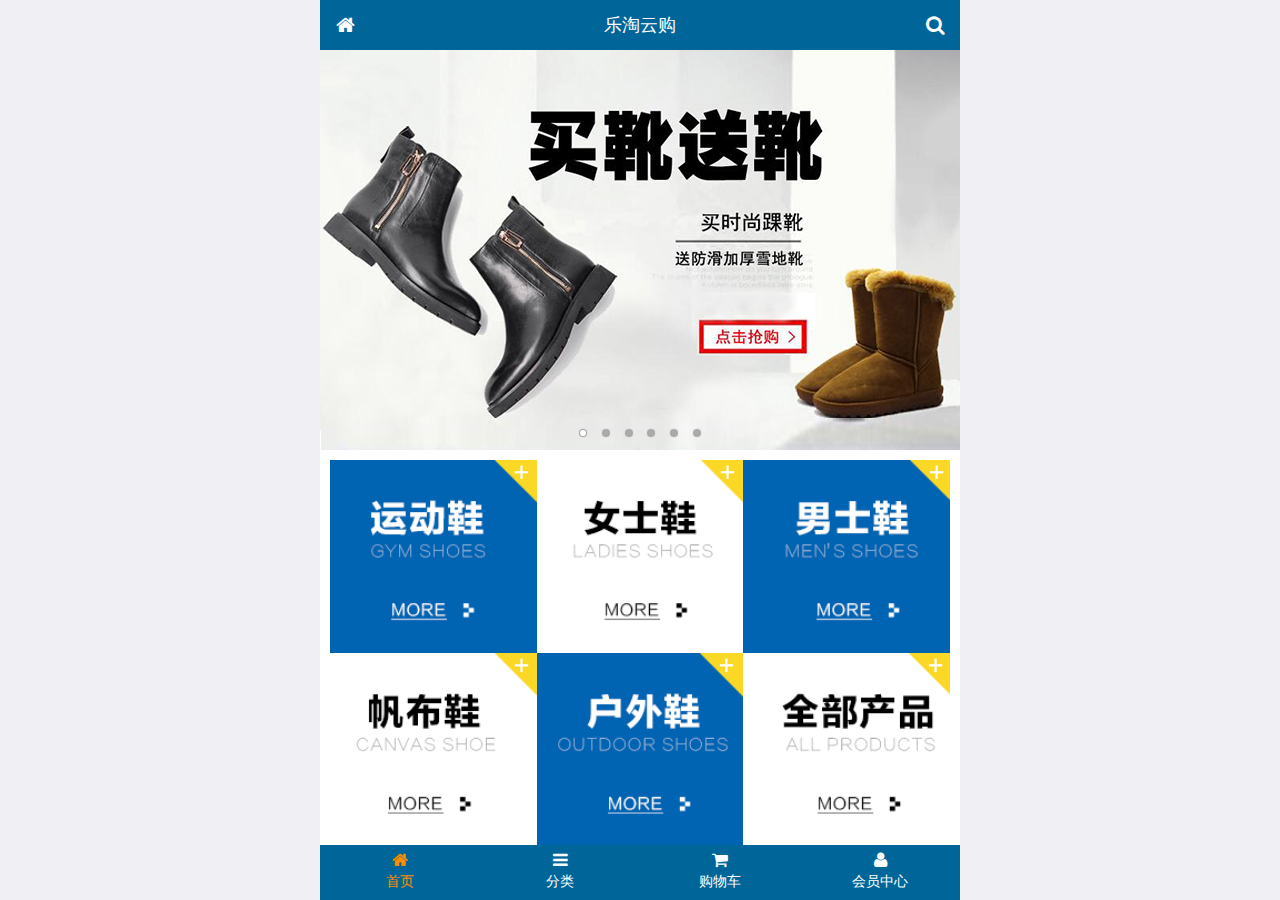
<file: public/front/index.html>
<!DOCTYPE html>
<html lang="en">

<head>
    <meta charset="UTF-8">
    <meta name="viewport" content="width=device-width, initial-scale=1.0">
    <meta http-equiv="X-UA-Compatible" content="ie=edge">
    <title>乐淘商城-首页</title>
    <link rel="icon" href="favicon.ico">
    <link rel="stylesheet" href="./lib/mui/css/mui.min.css">
    <link rel="stylesheet" href="./lib/fa/css/font-awesome.min.css">
    <link rel="stylesheet" href="./css/comment.css">
    <link rel="stylesheet" href="./css/index.css">
</head>

<body>
    <div class="lt_container">
        <div class="lt_header">
            <a href="javascript:;" class="head_left">
                <span class="fa fa-home"></span>
            </a>
            <a href="pages/search.html" class="head_right">
                <span class="fa fa-search"></span>
            </a>
            <h4>乐淘云购</h4>
        </div>
        <div class="lt_main">
            <div class="mui-scroll-wrapper">
                <div class="mui-scroll">
                    <div class="lt_banner">
                        <div class="mui-slider">
                            <div class="mui-slider-group mui-slider-loop">
                                <div class="mui-slider-item mui-slider-item-duplicate">
                                    <a href="#">
                                        <img src="images/banner6.png" />
                                    </a>
                                </div>
                                <div class="mui-slider-item">
                                    <a href="#">
                                        <img src="images/banner1.png" />
                                    </a>
                                </div>
                                <div class="mui-slider-item">
                                    <a href="#">
                                        <img src="images/banner2.png" />
                                    </a>
                                </div>
                                <div class="mui-slider-item">
                                    <a href="#">
                                        <img src="images/banner3.png" />
                                    </a>
                                </div>
                                <div class="mui-slider-item">
                                    <a href="#">
                                        <img src="images/banner4.png" />
                                    </a>
                                </div>
                                <div class="mui-slider-item">
                                    <a href="#">
                                        <img src="images/banner5.png" />
                                    </a>
                                </div>
                                <div class="mui-slider-item">
                                    <a href="#">
                                        <img src="images/banner6.png" />
                                    </a>
                                </div>
                                <div class="mui-slider-item mui-slider-item-duplicate">
                                    <a href="#">
                                        <img src="images/banner1.png" />
                                    </a>
                                </div>
                            </div>
                            <div class="mui-slider-indicator">
                                <div class="mui-indicator mui-active"></div>
                                <div class="mui-indicator"></div>
                                <div class="mui-indicator"></div>
                                <div class="mui-indicator"></div>
                                <div class="mui-indicator"></div>
                                <div class="mui-indicator"></div>
                            </div>
                        </div>
                    </div>
                    <div class="lt_nav">
                        <ul class="mui-clearfix">
                            <li>
                                <a href="javascript:;">
                                    <img src="images/nav1.png">
                                </a>
                            </li>
                            <li>
                                <a href="javascript:;">
                                    <img src="images/nav2.png">
                                </a>
                            </li>
                            <li>
                                <a href="javascript:;">
                                    <img src="images/nav3.png">
                                </a>
                            </li>
                            <li>
                                <a href="javascript:;">
                                    <img src="images/nav4.png">
                                </a>
                            </li>
                            <li>
                                <a href="javascript:;">
                                    <img src="images/nav5.png">
                                </a>
                            </li>
                            <li>
                                <a href="javascript:;">
                                    <img src="images/nav6.png">
                                </a>
                            </li>
                        </ul>
                    </div>
                    <div class="lt_product mui-clearfix">
                        <a href="">
                            <img src="images/product.jpg">
                            <p class="proName mui-ellipsis-2">adidas阿迪达斯 男式 场下休闲篮球鞋S83700场下休闲篮球鞋S83700 </p>
                            <p>
                                <span class="nowPic">￥520</span>
                                <span class="oldPic">￥580</span>
                            </p>
                            <button class="mui-btn mui-btn-blue">立即购买</button>
                        </a>
                        <a href="">
                            <img src="images/product.jpg">
                            <p class="proName mui-ellipsis-2">adidas阿迪达斯 男式 场下休闲篮球鞋S83700场下休闲篮球鞋S83700 </p>
                            <p>
                                <span class="nowPic">￥520</span>
                                <span class="oldPic">￥580</span>
                            </p>
                            <button class="mui-btn mui-btn-blue">立即购买</button>
                        </a>
                        <a href="">
                            <img src="images/product.jpg">
                            <p class="proName mui-ellipsis-2">adidas阿迪达斯 男式 场下休闲篮球鞋S83700场下休闲篮球鞋S83700 </p>
                            <p>
                                <span class="nowPic">￥520</span>
                                <span class="oldPic">￥580</span>
                            </p>
                            <button class="mui-btn mui-btn-blue">立即购买</button>
                        </a>
                        <a href="">
                            <img src="images/product.jpg">
                            <p class="proName mui-ellipsis-2">adidas阿迪达斯 男式 场下休闲篮球鞋S83700场下休闲篮球鞋S83700 </p>
                            <p>
                                <span class="nowPic">￥520</span>
                                <span class="oldPic">￥580</span>
                            </p>
                            <button class="mui-btn mui-btn-blue">立即购买</button>
                        </a>
                    </div>
                </div>
            </div>
        </div>
        <div class="lt_footer">
            <ul>
                <li class="now">
                    <a href="javascript:;">
                        <span class="fa fa-home"></span>
                        <p>首页</p>
                    </a>
                </li>
                <li>
                    <a href="pages/category.html">
                        <span class="fa fa-bars"></span>
                        <p>分类</p>
                    </a>
                </li>
                <li>
                    <a href="pages/cart.html">
                        <span class="fa fa-shopping-cart"></span>
                        <p>购物车</p>
                    </a>
                </li>
                <li>
                    <a href="pages/user.html">
                        <span class="fa fa-user"></span>
                        <p>会员中心</p>
                    </a>
                </li>
            </ul>
        </div>
    </div>
</body>
<script src="./lib/mui/js/mui.min.js"></script>
<script src="./js/comment.js"></script>

</html>
</file>
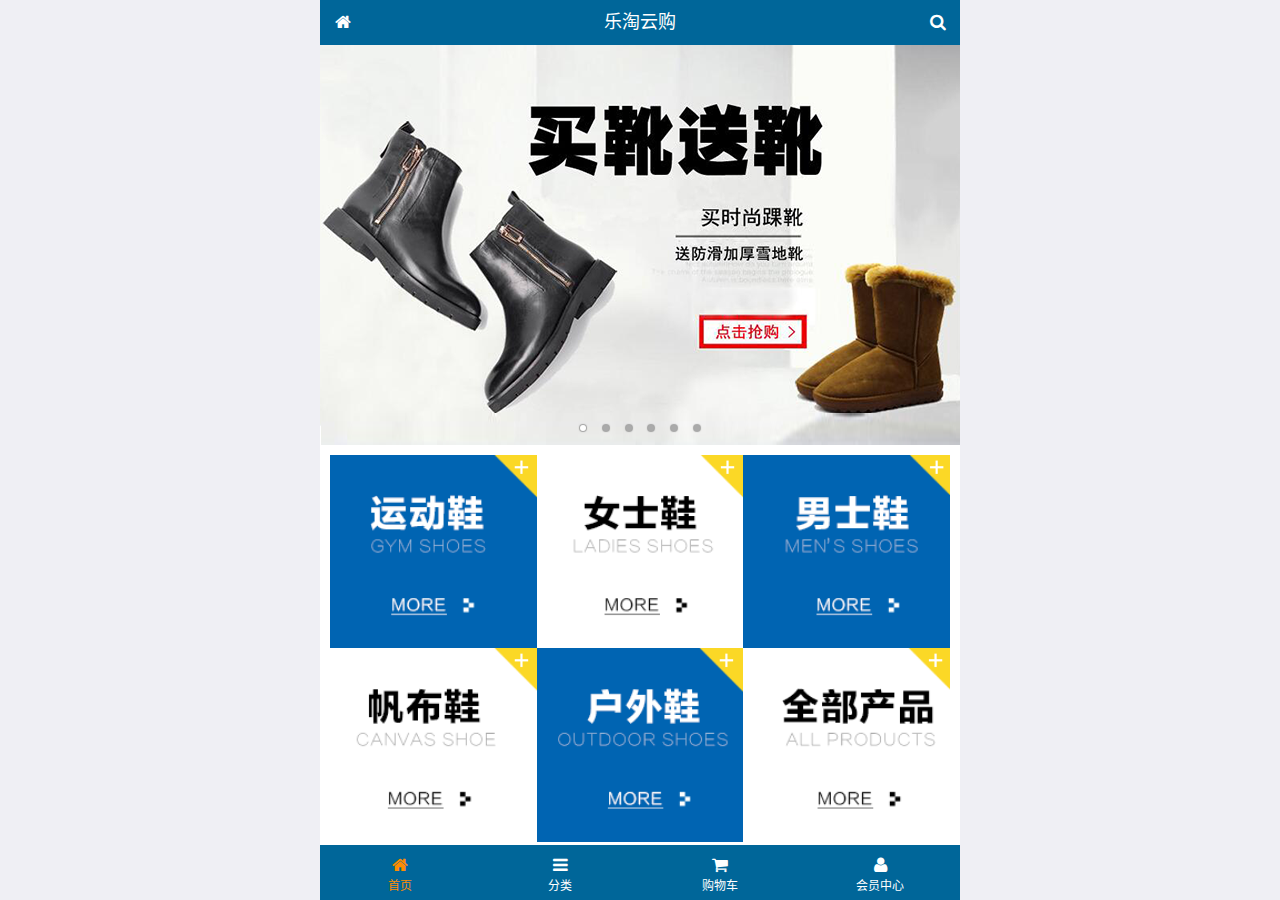
<file: public/mobile/index.html>
<!DOCTYPE html>
<html lang="zh-CN">
<head>
  <meta charset="UTF-8">
  <meta name="viewport"
        content="width=device-width, user-scalable=no, initial-scale=1.0, maximum-scale=1.0, minimum-scale=1.0">
  <title>乐淘商城-首页</title>
  <link rel="icon" href="favicon.ico" type="image/x-icon">
  <link rel="stylesheet" href="lib/mui/css/mui.css">
  <link rel="stylesheet" href="lib/fa/css/font-awesome.css">
  <link rel="stylesheet" href="css/common.css">
  <link rel="stylesheet" href="css/index.css">

</head>
<body>

<div class="lt_container">
  
  <div class="lt_header">
    <a class="icon_left" href="index.html"><span class="fa fa-home"></span></a>
    <h4>乐淘云购</h4>
    <a class="icon_right" href="search.html"><span class="fa fa-search"></span></a>
  </div>

  <div class="lt_main">

    <!--滚动容器的父盒子-->
    <div class="mui-scroll-wrapper">
      <!--子盒子-->
      <div class="mui-scroll">
        <!--这里放置真实显示的DOM内容-->

        <!--轮播图-->
        <div class="mui-slider">
          <div class="mui-slider-group mui-slider-loop">
          <div class="mui-slider-item mui-slider-item-duplicate"><a href="#"><img src="images/banner6.png" /></a></div>
          <div class="mui-slider-item"><a href="#"><img src="images/banner1.png" /></a></div>
          <div class="mui-slider-item"><a href="#"><img src="images/banner2.png" /></a></div>
          <div class="mui-slider-item"><a href="#"><img src="images/banner3.png" /></a></div>
          <div class="mui-slider-item"><a href="#"><img src="images/banner4.png" /></a></div>
          <div class="mui-slider-item"><a href="#"><img src="images/banner5.png" /></a></div>
          <div class="mui-slider-item"><a href="#"><img src="images/banner6.png" /></a></div>
          <div class="mui-slider-item mui-slider-item-duplicate"><a href="#"><img src="images/banner1.png" /></a></div>
        </div>
          <div class="mui-slider-indicator">
            <div class="mui-indicator mui-active"></div>
            <div class="mui-indicator"></div>
            <div class="mui-indicator"></div>
            <div class="mui-indicator"></div>
            <div class="mui-indicator"></div>
            <div class="mui-indicator"></div>
          </div>
        </div>

        <!--导航栏-->
        <div class="lt_nav">

          <ul class="mui-clearfix">
            <li><a href="#"><img src="images/nav1.png" alt=""></a></li>
            <li><a href="#"><img src="images/nav2.png" alt=""></a></li>
            <li><a href="#"><img src="images/nav3.png" alt=""></a></li>
            <li><a href="#"><img src="images/nav4.png" alt=""></a></li>
            <li><a href="#"><img src="images/nav5.png" alt=""></a></li>
            <li><a href="#"><img src="images/nav6.png" alt=""></a></li>
          </ul>

        </div>
        
        
        <!--商品区域-->
        <div class="lt_product mui-clearfix">
  
          <a href="#" class="item">
            <img src="images/product.jpg" alt="">
            <p class="mui-ellipsis-2">adidas阿迪达斯 男式 场下休闲篮球鞋S83700场下休闲篮球鞋S83700 </p>
            <p>
              <span class="price">&yen;560</span>
              <span class="oldPrice">&yen;580</span>
            </p>
            <button class="mui-btn mui-btn-blue">立即购买</button>
          </a>
          <a href="#" class="item">
            <img src="images/product.jpg" alt="">
            <p class="mui-ellipsis-2">adidas阿迪达斯 男式 场下休闲篮球鞋S83700场下休闲篮球鞋S83700 </p>
            <p>
              <span class="price">&yen;560</span>
              <span class="oldPrice">&yen;580</span>
            </p>
            <button class="mui-btn mui-btn-blue">立即购买</button>
          </a>
          <a href="#" class="item">
            <img src="images/product.jpg" alt="">
            <p class="mui-ellipsis-2">adidas阿迪达斯 男式 场下休闲篮球鞋S83700场下休闲篮球鞋S83700 </p>
            <p>
              <span class="price">&yen;560</span>
              <span class="oldPrice">&yen;580</span>
            </p>
            <button class="mui-btn mui-btn-blue">立即购买</button>
          </a>
          <a href="#" class="item">
            <img src="images/product.jpg" alt="">
            <p class="mui-ellipsis-2">adidas阿迪达斯 男式 场下休闲篮球鞋S83700场下休闲篮球鞋S83700 </p>
            <p>
              <span class="price">&yen;560</span>
              <span class="oldPrice">&yen;580</span>
            </p>
            <button class="mui-btn mui-btn-blue">立即购买</button>
          </a>
          
        </div>

      </div>
    </div>

  </div>

  <div class="lt_footer">
    <ul class="mui-clearfix">
      <li class="now">
        <a href="index.html">
          <span class="fa fa-home"></span>
          <p>首页</p>
        </a>
      </li>
      <li>
        <a href="category.html">
          <span class="fa fa-bars"></span>
          <p>分类</p>
        </a>
      </li>
      <li>
        <a href="cart.html">
          <span class="fa fa-shopping-cart"></span>
          <p>购物车</p>
        </a>
      </li>
      <li>
        <a href="user.html">
          <span class="fa fa-user"></span>
          <p>会员中心</p>
        </a>
      </li>
    </ul>
  </div>
  
</div>


<script src="lib/mui/js/mui.js"></script>
<script src="js/common.js"></script>
</body>
</html>
</file>
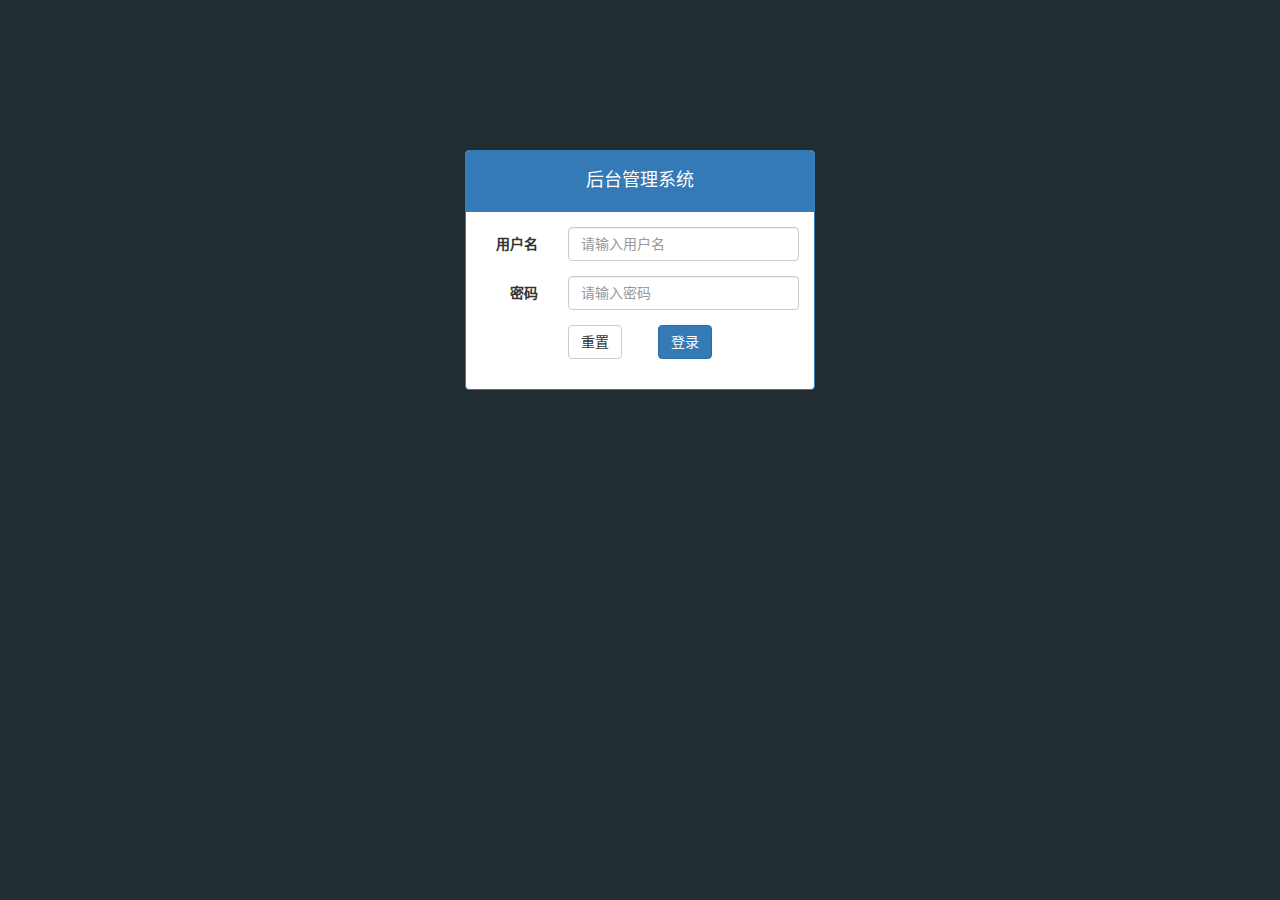
<file: public/manage/login.html>
<!DOCTYPE html>
<html lang="zh-CN">
<head>
  <meta charset="UTF-8">
  <title>乐淘管理系统-登录</title>
  <link rel="stylesheet" href="lib/bootstrap/css/bootstrap.css">
  <link rel="stylesheet" href="lib/bootstrap-validator/css/bootstrapValidator.css">
  <link rel="stylesheet" href="lib/nprogress/nprogress.css">
  <link rel="stylesheet" href="css/common.css">
</head>
<body class="body_bg">


<div class="container">
  <div class="col-md-4 col-md-offset-4">
    <div class="panel panel-primary mt_150">
      <div class="panel-heading">
        <h4>后台管理系统</h4>
      </div>
      <div class="panel-body">
        <form class="form-horizontal">
          <div class="form-group">
            <label for="username" class="col-sm-3 control-label">用户名</label>
            <div class="col-sm-9">
              <input type="text" autocomplete="off" name="username" class="form-control" id="username" placeholder="请输入用户名">
            </div>
          </div>
          <div class="form-group">
            <label for="password" class="col-sm-3 control-label">密码</label>
            <div class="col-sm-9">
              <input type="password" name="password" class="form-control" id="password" placeholder="请输入密码">
            </div>
          </div>
          <div class="form-group">
            <div class="col-sm-offset-3 col-sm-6">
              <button type="reset" class="btn btn-default pull-left">重置</button>
              <button type="submit" class="btn btn-primary pull-right">登录</button>
            </div>
          </div>
        </form>
      </div>
    </div>
  </div>
</div>



<script src="lib/jquery/jquery.js"></script>
<script src="lib/bootstrap/js/bootstrap.js"></script>
<script src="lib/bootstrap-validator/js/bootstrapValidator.js"></script>
<script src="lib/nprogress/nprogress.js"></script>
<script src="js/common.js"></script>
<script src="js/login.js"></script>
</body>
</html>
</file>
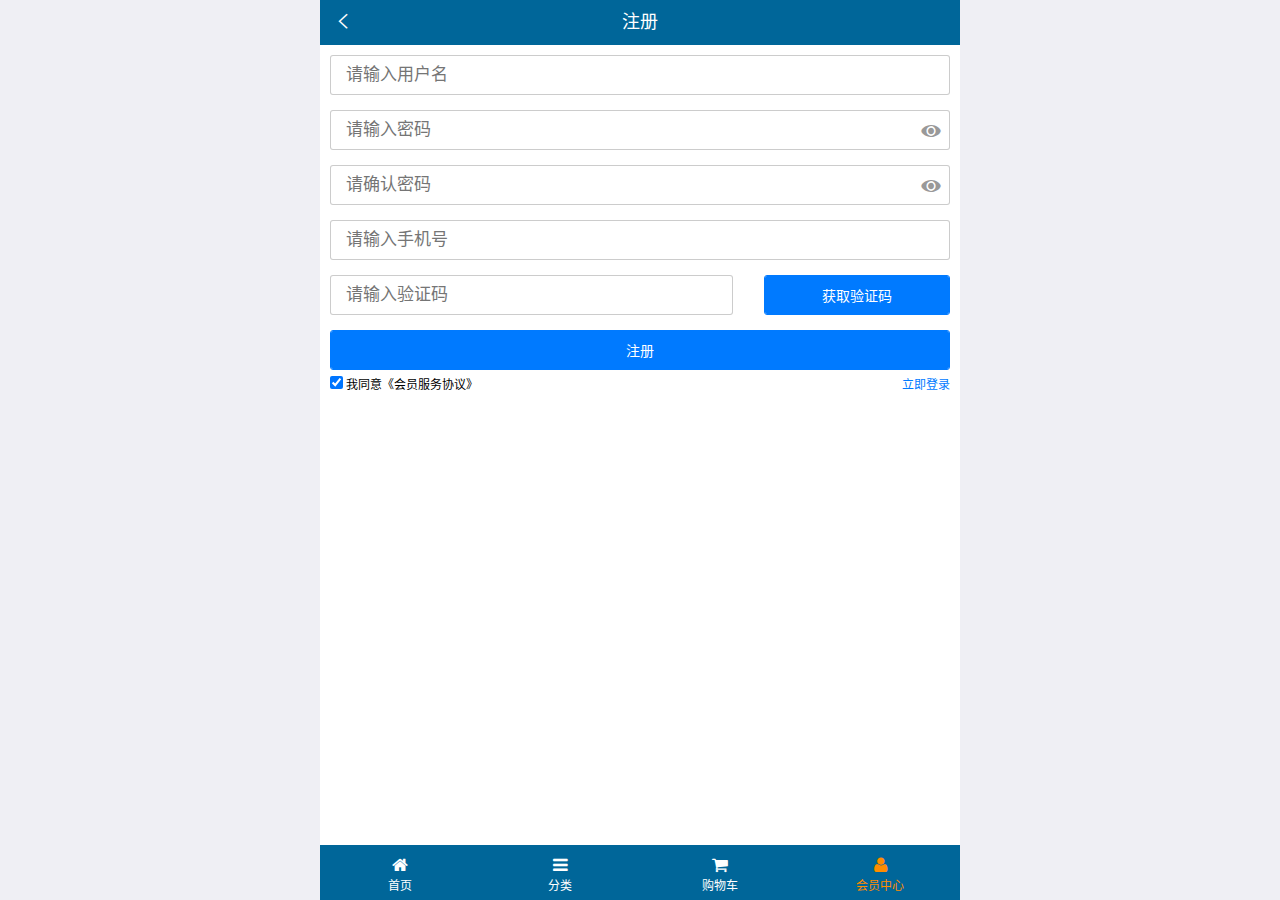
<file: public/mobile/register.html>
<!DOCTYPE html>
<html lang="zh-CN">
<head>
  <meta charset="UTF-8">
  <meta name="viewport"
        content="width=device-width, user-scalable=no, initial-scale=1.0, maximum-scale=1.0, minimum-scale=1.0">
  <title>乐淘商城-会员中心</title>
  <link rel="icon" href="favicon.ico" type="image/x-icon">
  <link rel="stylesheet" href="lib/mui/css/mui.css">
  <link rel="stylesheet" href="lib/fa/css/font-awesome.css">
  <link rel="stylesheet" href="css/common.css">
  <link rel="stylesheet" href="css/register.css">

</head>
<body>

<div class="lt_container">
  
  <div class="lt_header">
    <a class="icon_left" href="javascript:history.go(-1);"><span class="mui-icon mui-icon-arrowleft"></span></a>
    <h4>注册</h4>
  </div>

  <div class="lt_main">

    <form class="myform">
      <div class="mui-input-row">
        <input type="text" name="username" class="mui-input-clear" placeholder="请输入用户名">
      </div>
      <div class="mui-input-row">
        <input type="password" name="password" class="mui-input-password" placeholder="请输入密码">
      </div>
      <div class="mui-input-row">
        <input type="password" name="repassword" class="mui-input-password" placeholder="请确认密码">
      </div>
      <div class="mui-input-row">
        <input type="text" name="mobile" class="mui-input-clear" placeholder="请输入手机号">
      </div>

      <div class="mui-input-row vcode_wrap">
        <input type="text" name="vCode" class="mui-input-clear" placeholder="请输入验证码">
        <button class="mui-btn mui-btn-primary btn_vcode">获取验证码</button>
      </div>

      <div class="mui-input-row">
        <button class="mui-btn mui-btn-primary mui-block btn_register">注册</button>
      </div>

      <div class="mui-input-row tips">
        <span class="mui-pull-left">
          <input type="checkbox" checked>
          我同意《会员服务协议》
        </span>

        <span class="mui-pull-right">
          <a href="login.html">立即登录</a>
        </span>
      </div>


    </form>

  </div>

  <div class="lt_footer">
    <ul class="mui-clearfix">
      <li>
        <a href="index.html">
          <span class="fa fa-home"></span>
          <p>首页</p>
        </a>
      </li>
      <li>
        <a href="category.html">
          <span class="fa fa-bars"></span>
          <p>分类</p>
        </a>
      </li>
      <li>
        <a href="cart.html">
          <span class="fa fa-shopping-cart"></span>
          <p>购物车</p>
        </a>
      </li>
      <li class="now">
        <a href="user.html">
          <span class="fa fa-user"></span>
          <p>会员中心</p>
        </a>
      </li>
    </ul>
  </div>
  
</div>


<script src="lib/mui/js/mui.js"></script>
<script src="lib/zepto/zepto.min.js"></script>
<script src="lib/artTemplate/template-web.js"></script>
<script src="js/common.js"></script>
<script src="js/register.js"></script>
</body>
</html>
</file>
<file: public/front/css/comment.css>
ul {
    list-style: none
}

* {
    margin: 0;
    padding: 0;
}

html,
body {
    width: 100%;
    height: 100%;
}

img {
    width: 100%;
    display: block;
}

.lt_container {
    max-width: 640px;
    min-width: 320px;
    margin: 0 auto;
    background-color: #fff;
    padding-top: 50px;
    height: 100%;
    padding-bottom: 55px;
}

.lt_header {
    height: 50px;
    width: 100%;
    position: fixed;
    top: 0;
    left: 50%;
    transform: translateX(-50%);
    max-width: 640px;
    min-width: 320px;
    background-color: #069;
    line-height: 50px;
}

.lt_header a {
    width: 50px;
    height: 50px;
    text-align: center;
    font-size: 20px;
    color: #fff;
}

.lt_header .head_left {
    float: left;
}

.lt_header .head_right {
    float: right;
}

.lt_header h4 {
    margin: 0;
    overflow: hidden;
    height: 50px;
    line-height: 50px;
    display: block;
    text-align: center;
    color: #fff;
    font-weight: 400;
}

.lt_footer {
    max-width: 640px;
    min-width: 320px;
    width: 100%;
    height: 55px;
    position: fixed;
    bottom: 0;
    left: 50%;
    transform: translateX(-50%);
    background-color: #069;
}

.lt_footer li {
    float: left;
    width: 25%;
    height: 55px;
    padding-top: 5px;
}

.lt_footer li a {
    display: block;
    width: 100%;
    height: 100%;
    text-align: center;
    color: #fff
}

.lt_footer li p {
    color: #fff;
}

.lt_footer li.now a,
.lt_footer li.now p {
    color: darkorange;
}

.lt_main {
    width: 100%;
    height: 100%;
    position: relative;
}

.lt_search {
    padding: 10px;
    position: relative;
}

.lt_search input {
    height: 34px;
    line-height: 40px;
    font-size: 12px;
    border-radius: 5px;
    border-color: #007aff;
}

.lt_search button {
    position: absolute;
    top: 10px;
    right: 10px;
    border-radius: 0 5px 5px 0;
    height: 34px;
}

.lt_product {
    padding: 10px;
}

.lt_product a {
    display: block;
    float: left;
    width: 48%;
    box-sizing: border-box;
    padding: 10px;
    border: 1px solid #ccc;
    margin-bottom: 10px;
    text-align: center;
}

.lt_product .nowPic {
    color: red;
    margin-right: 5px;
}

.lt_product .oldPic {
    text-decoration: line-through;
}

.lt_product a:nth-child(odd) {
    margin-right: 4%;
}
</file>
<file: public/front/css/index.css>
.lt_main .lt_nav {
    padding: 10px;
}

.lt_main .lt_nav li {
    float: left;
    width: 33.33%;
}

.lt_nav li a {
    display: block;
    width: 100%;
    height: 100%;
}
</file>
<file: public/mobile/css/common.css>
@charset "UTF-8";

html,body {
  height: 100%;
}

* {
  margin: 0;
  padding: 0;
  list-style: none;
}

img {
  width: 100%;
  display: block;
}

.lt_container {
  width: 100%;
  height: 100%;
  max-width: 640px;
  min-width: 320px;
  margin: 0 auto;
  position: relative;
  padding-top: 45px;
  padding-bottom: 55px;
}

.lt_header {
  width: 100%;
  height: 45px;
  background-color: #069;
  position: absolute;
  top: 0;
}


.lt_header .icon_left,
.lt_header .icon_right{
  height: 45px;
  width: 45px;
  position: absolute;
  top: 0;
  color: #fff;
  text-align: center;
  line-height: 45px;
}

.lt_header h4 {
  text-align: center;
  line-height: 45px;
  color: #fff;
  font-weight: 400;
  margin: 0;
}

.lt_header .icon_left {
  left: 0;
}

.lt_header .icon_right {
  right: 0;
}




.lt_footer {
  width: 100%;
  height: 55px;
  background-color: #069;
  position: absolute;
  bottom: 0;
}


.lt_footer li {
  float: left;
  width: 25%;
  text-align: center;
  padding-top: 10px;
}

/*这句话是什么意思  必须是.lt_footer下的li并且还要有now这个类才会生效*/
.lt_footer li.now a{
  color: darkorange;
}

.lt_footer li.now p {
  color: darkorange;
}

.lt_footer a {
  color: #fff;
}

.lt_footer p {
  color: #fff;
  font-size: 12px;
  margin: 0;
}



.lt_main {
  width: 100%;
  height: 100%;
  background-color: #fff;
  /*可以保证，所有的内容全部都是在main内部*/
  overflow: hidden;
  position: relative;
}



.lt_product {
  padding: 10px;
}

.lt_product .item {
  display: block;
  float: left;
  width: 48%;
  border: 1px solid #ccc;
  padding: 10px;
  text-align: center;
  margin-bottom: 10px;
}

.lt_product .item:nth-child(odd){
  margin-right: 4%;
}

.lt_product .item .proName {
  height: 39px;
}

.lt_product .item .price {
  color: red;
}

.lt_product .item .oldPrice {
  text-decoration: line-through;
}



.lt_search {
  padding: 10px;
  position: relative;
}

.lt_search .search_input {
  height: 34px;
  border: 1px solid #007aff;
  font-size: 12px;
  border-radius: 5px;
  margin: 0;
}

.lt_search .search_btn {
  position: absolute;
  right: 10px;
  top: 10px;
  border-radius: 0 5px 5px 0;
}
</file>
<file: public/mobile/css/index.css>
@charset "UTF-8";

.lt_nav {
  padding: 10px;
}

.lt_nav li {
  width: 33.33%;
  float: left;
}
</file>
<file: public/manage/lib/nprogress/nprogress.css>
/* Make clicks pass-through */
#nprogress {
  pointer-events: none;
}

#nprogress .bar {
  background: greenyellow;

  position: fixed;
  z-index: 10000;
  top: 0;
  left: 0;

  width: 100%;
  height: 2px;
}

/* Fancy blur effect */
#nprogress .peg {
  display: block;
  position: absolute;
  right: 0px;
  width: 100px;
  height: 100%;
  box-shadow: 0 0 10px #29d, 0 0 5px #29d;
  opacity: 1.0;

  -webkit-transform: rotate(3deg) translate(0px, -4px);
      -ms-transform: rotate(3deg) translate(0px, -4px);
          transform: rotate(3deg) translate(0px, -4px);
}

/* Remove these to get rid of the spinner */
#nprogress .spinner {
  display: block;
  position: fixed;
  z-index: 1031;
  top: 15px;
  right: 15px;
}

#nprogress .spinner-icon {
  width: 18px;
  height: 18px;
  box-sizing: border-box;

  border: solid 2px transparent;
  border-top-color: #29d;
  border-left-color: #29d;
  border-radius: 50%;

  -webkit-animation: nprogress-spinner 400ms linear infinite;
          animation: nprogress-spinner 400ms linear infinite;
}

.nprogress-custom-parent {
  overflow: hidden;
  position: relative;
}

.nprogress-custom-parent #nprogress .spinner,
.nprogress-custom-parent #nprogress .bar {
  position: absolute;
}

@-webkit-keyframes nprogress-spinner {
  0%   { -webkit-transform: rotate(0deg); }
  100% { -webkit-transform: rotate(360deg); }
}
@keyframes nprogress-spinner {
  0%   { transform: rotate(0deg); }
  100% { transform: rotate(360deg); }
}
</file>
<file: public/manage/css/common.css>
@charset "UTF-8";
html,body {
  height: 100%;
}

a {
  text-decoration: none;
}

/*lv ha*/
a:link, a:visited, a:hover, a:active {
  text-decoration: none;
}


* {
  margin: 0;
  padding: 0;
  list-style: none;
}

.table.table-bordered td {
  text-align: center;
  vertical-align: middle;
}


.body_bg{
  background-color: #222d32;
}

.mt_150{
  margin-top: 150px;
}

.mb_20 {
  margin-bottom: 20px;
}

.panel h4 {
  text-align: center;
}


/*侧边栏*/
.lt_aside {
  width: 180px;
  height: 100%;
  background-color: #222d32;
  position: fixed;
  top: 0;
  left: 0;
  transition: all 1s;
  z-index: 999;
}

.lt_aside.now {
  left: -180px;
}

.lt_aside .brand a {
  display: block;
  width: 180px;
  height: 50px;
  background-color: #367fa9;
  text-align: center;
  line-height: 50px;
  font-size: 24px;
  color: #fff;
}

.lt_aside .user {
  width: 180px;
  height: 150px;
}

.lt_aside .user img {
  width: 80px;
  height: 80px;
  display: block;
  border-radius: 50%;
  margin: 30px auto 0;
}

.lt_aside .user p {
  height: 40px;
  line-height: 40px;
  color: #fff;
  text-align: center;
  font-size: 16px;
}

.lt_aside .nav a {
  display: block;
  height: 40px;
  line-height: 40px;
  padding-left: 30px;
  color: #ccc;
  border: 3px solid transparent;
}

.lt_aside .nav .child a {
  padding-left: 50px;
}

.lt_aside .nav a.now {
  border-left-color: #069;
  background-color: #1d1f21;
  color: #fff;
}


/*主体区样式*/
.lt_main {
  height: 100%;
  width: 100%;
  padding-left: 180px;
  transition: all 1s;
  padding-top: 70px;
}

.lt_main.now {
  padding-left: 0;
}

.lt_topbar {
  height: 50px;
  background-color: #3c8dbc;
  padding: 0 20px 0 200px;
  margin-bottom: 20px;
  position: fixed;
  width: 100%;
  top: 0;
  left: 0;
  z-index: 998;
  transition: all 1s;
}

.lt_topbar.now {
  padding-left: 20px;
}

.lt_topbar a {
  font-size: 16px;
  color: #fff;
  line-height: 50px;
}

/*报表*/
.pic_left,
.pic_right {
  width: 45%;
  height: 400px;
}


.fileupload_box {
  width: 82px;
  height: 34px;
  position: relative;
}

.fileupload_box:hover button {
  color: #333;
  background-color: #e6e6e6;
  border-color: #adadad;
}

.fileupload_box input {
  position: absolute;
  top: 0;
  left: 0;
  width: 100%;
  height: 100%;
  opacity: 0;
}
</file>
<file: public/mobile/css/register.css>
@charset "UTF-8";
.myform {
  padding: 10px;
}

.vcode_wrap input {
  width: 65%;
}

.vcode_wrap button.mui-btn {
  width: 30%;
  padding: 0;
  margin: 0;
  height: 40px;
  line-height: 40px;
}

.myform .btn_vcode.disabled {
  background-color: #999;
  border-color: #999;
}

.myform .btn_register {
  width: 100%;
  padding: 0;
  margin: 0;
  height: 40px;
  line-height: 40px;
}

.myform .tips {
  font-size: 12px;
  height: 30px;
  line-height: 30px;
}
</file>
<file: public/manage/lib/bootstrap-validator/css/bootstrapValidator.css>
/**
 * BootstrapValidator (http://bootstrapvalidator.com)
 * The best jQuery plugin to validate form fields. Designed to use with Bootstrap 3
 *
 * @author      http://twitter.com/nghuuphuoc
 * @copyright   (c) 2013 - 2014 Nguyen Huu Phuoc
 * @license     MIT
 */

.bv-form .help-block {
    margin-bottom: 0;
}
.bv-form .tooltip-inner {
    text-align: left;
}
.nav-tabs li.bv-tab-success > a {
    color: #3c763d;
}
.nav-tabs li.bv-tab-error > a {
    color: #a94442;
}
</file>
